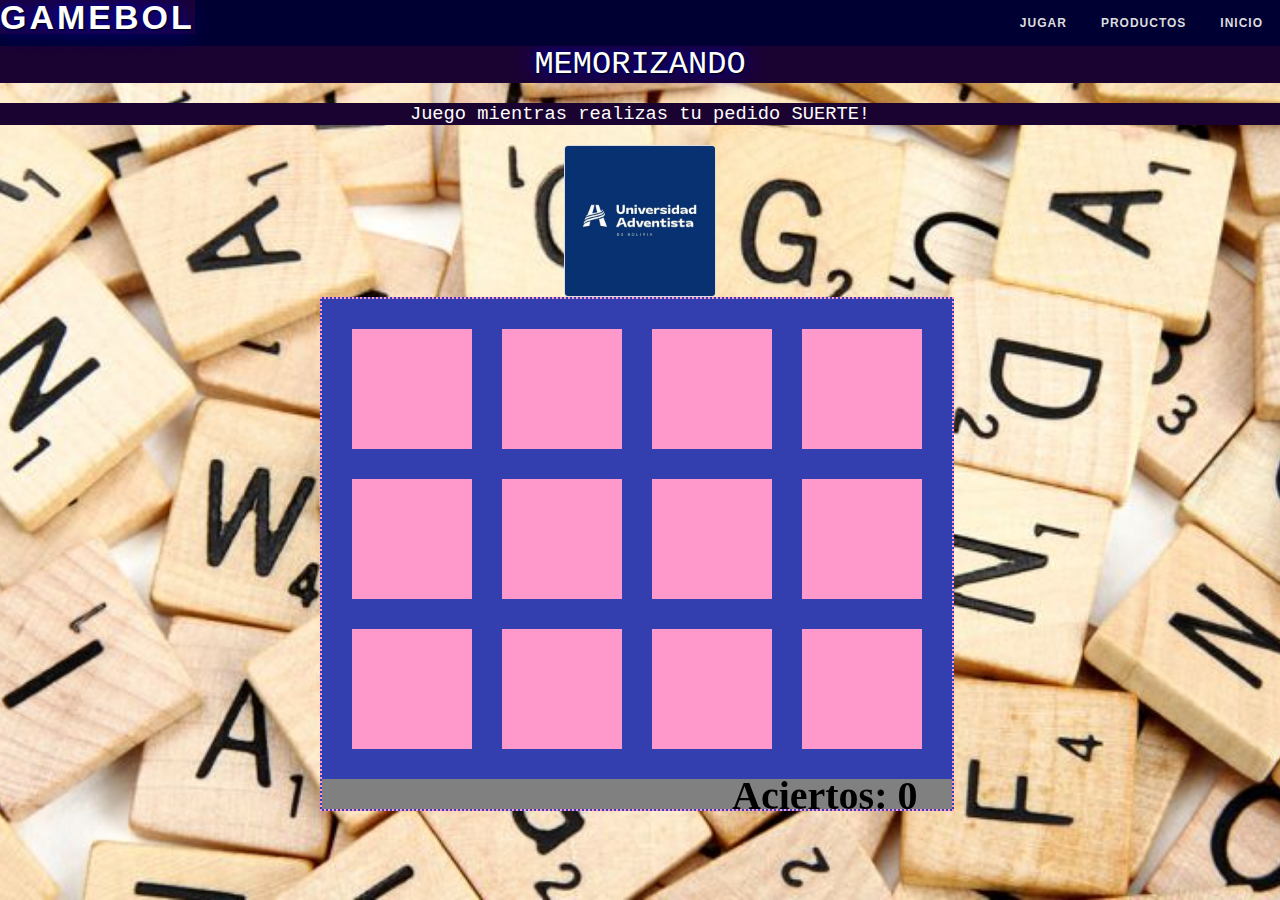
<file: juego.html>
<head>
    <link rel="stylesheet" href="style.css">
	<script language="javascript" type="text/javascript">
		var ctx, canvas;
		var primerCarta = true;
		var cartaPrimera, cartaSegunda;
		var colorDelante="#FF99CC";
		var colorAtras="#FF99CC";
		var colorCanvas="#FF99CC";
		var inicioX=30;
		var inicioY=30;
		var cartaMargen=30;
		var cartaLon=30;
		var cartaAncho=cartaLon*4;
		var cartaAlto=cartaLon*4;
		var cartas_array=new Array();
		var iguales=false;
		var cartas=0;
		
		var imagenes=new Array(6);
		function cargarImagenes(){

		}
		
		window.onload = cargarImagenes;
	
		function cargarImagenes(){
			imagenes[cartas] = new Image();
			imagenes[cartas].src = "images/"+cartas+".jpg";

			cartas++;
			if(cartas<6){
				imagenes[cartas-1].onload = cargarImagenes;
			}else{
				imagenes[cartas-1].onload = iniciar;
			}
		}
		
		function iniciar(){
			cartas=0;
			canvas=document.getElementById("miCanvas");
			canvas.width=630;
			canvas.height=510;
			if(canvas && canvas.getContext){
				ctx = canvas.getContext("2d");
				if(ctx){
					canvas.removeEventListener("click",iniciar,false);
					canvas.addEventListener("click",selecciona,false);
					tablero();
					barajar();
					aciertos();
				}else{
					document.write("Tu navegador no soporta canvas");
				}
			}
		}

		function tablero(){
			var i, j;
			var carta;
			var x=inicioX;
			var y=inicioY;
			for(i=0; i<4; i++){
				for(j=0; j<3; j++){
					carta=new Carta(x,y,cartaAncho,cartaAlto,i);
					cartas_array.push(carta);
					carta.dibuja();
					
					y +=inicioY+cartaAlto;
				}
				y = inicioY;
				x+=cartaAncho+cartaMargen;
			}
		}
		
		function Carta(x,y,ancho,largo,info){
			this.x=x;
			this.y=y;
			this.ancho=ancho;
			this.largo=largo;
			this.info=info;
			this.dibuja=dibujaCarta;
		}
		function dibujaCarta(){
			ctx.fillStyle=colorAtras;


			ctx.fillRect(this.x,this.y,this.ancho,this.largo);
		}

		
		function barajar(){
			var i,j;
			var aTemp1= new Array();
			var aTemp2= new Array();
			var lon=cartas_array.length/2;
			for(i=0; i<lon;i++){
				do{
					j=Math.floor(Math.random()*lon);
				}while(aTemp1.indexOf(j)!=-1)
				aTemp1.push(j);
				do{
					j=Math.floor(Math.random()*lon);
				}while(aTemp2.indexOf(j)!=-1)
				aTemp2.push(j);	
			}
			aTemp1 = aTemp2.concat(aTemp1);
			for(i=0; i<lon*2; i++){
				cartas_array[i].info=aTemp1[i];
			}
		}
		
		function ajusta(xx,yy){
			var posCanvas = canvas.getBoundingClientRect();
			var x = xx-posCanvas.left;
			var y = yy-posCanvas.top;
			return {x:x,y:y}
		}
		function selecciona(e){
			var pos=ajusta(e.clientX,e.clientY);
			//alert(pos.x+','+pos.y);
			
			for(var i=0; i<cartas_array.length; i++){
				var carta = cartas_array[i];
				if(carta.x>0){
					if( (pos.x>carta.x) && (pos.x<carta.x+carta.ancho) && (pos.y>carta.y) && (pos.y<carta.y+carta.largo)){
						if((primerCarta) || (i!=cartaPrimera)) {
							break;
						}
					}
				}
			}
			if(i<cartas_array.length){
				if(primerCarta){
					cartaPrimera=i;
					primerCarta=false;
					pinta(carta);
				}else{
					canvas.removeEventListener("click",selecciona,false);
					cartaSegunda=i;
					pinta(carta);
					primerCarta=true;
					if(cartas_array[cartaPrimera].info==cartas_array[cartaSegunda].info){
						iguales=true;
						cartas++;
						aciertos();
					}else{
						iguales=false;
					}
					setTimeout(volteaCarta,1000);
				}
			}
		}
		function pinta(carta){
			ctx.fillStyle = colorDelante;
			ctx.fillRect(carta.x,carta.y,carta.ancho,carta.largo);
			
			ctx.font="bold 40px comic";
			ctx.fillStyle = "black";
			//ctx.fillText(String(carta.info), carta.x+carta.ancho/2-10, carta.y+carta.largo/2+10);
			ctx.drawImage(imagenes[carta.info],carta.x,carta.y,carta.ancho,carta.largo);
		}
		function volteaCarta(){
			if(!iguales){
				cartas_array[cartaPrimera].dibuja();
				cartas_array[cartaSegunda].dibuja();
			}else{
				ctx.clearRect(	cartas_array[cartaPrimera].x,
								cartas_array[cartaPrimera].y,
								cartas_array[cartaPrimera].ancho,
								cartas_array[cartaPrimera].largo);
				
				ctx.clearRect(	cartas_array[cartaSegunda].x,
								cartas_array[cartaSegunda].y,
								cartas_array[cartaSegunda].ancho,
								cartas_array[cartaSegunda].largo);
				
				cartas_array[cartaPrimera].x = -1;
				cartas_array[cartaSegunda].x = -1;
			}
			if(cartas<6){
				canvas.addEventListener("click",selecciona,false);
			}else{
				cartas=0;
				cartas_array=[];
				canvas.addEventListener("click",iniciar,false);
				ctx.fillStyle="white";
				ctx.fillText("FELICIDADES",120,canvas.height/2);
			}
		}
		
		function aciertos(){
			ctx.save();
			ctx.clearRect(0,480,canvas.width,canvas.height);
			ctx.fillStyle="gray"
			ctx.fillRect(0,480,canvas.width,canvas.height);
			ctx.font = "bold 40px comic";
			ctx.fillStyle="black";
			ctx.fillText("Aciertos: "+String(cartas),canvas.width-220,510);
			ctx.restore();
		}
	</script>
	<style>
		body{
			width: 100%;
			margin: auto;
			font:100% /1.5;
			font-family:courier,arial,helvética;
			background-image:url(images/fondo1.jpg);
			background-position:center center;
			background-attachment:fixed;
			background-repeat:no-repeat;
			background-size:cover;

		}
		h1, h3{
			text-align:center;
			font-family:Zapf-Chancery,courier,arial,helvética;
			color: #ffffff;
			background-color: #1b0331;
  			font-weight: 400;
  			margin: 0 0 20px 0;
  			padding: 0;
		}
		#miCanvas{
			border:dotted 2px #FF99CC;
			background: #333FAF;
            margin-left: 25%;
		}
		img {
		position:static;
  padding: 0;
  margin: 0;
  width: 150px;
  height: 150px;
}
		

	</style>
	
</head>
<body>
	<div id='cssmenu'>
        <ul>
            <div id="logo" class="pull-left">
                <h1>
                    GAMEBOL
                </h1>
            </div>
        <li><a href='index.html'>Inicio</a></li>
              <li class='active'><a href='#'>PRODUCTOS</a>
              <ul>
                 <li><a href='carrito.html'>CATALOGO</a>
                 </li>
              </ul>
           </li>
            <li class='active'><a href='juego.html'>JUGAR</a></li>
        </div>
	<h1>MEMORIZANDO</h1>
	<h3>Juego mientras realizas tu pedido SUERTE!</h2>
	<header role="banner" class="encabezado">
        <div class="contenedor" align="center">
            <img src="images/logo.jpg" width="150px" alt="Logo del Sitio">
            <div class="barra-encabezado">
               
                
            </div>
        </div>
    </header>
	<canvas id="miCanvas"></canvas>
</body>
</file>
<file: style.css>
#container img{
    margin: 0 auto;
     
}
#container1{
    width: 69%;
    height: 500px;
    float: left;
    margin-right: 10px;
   
}
#container2{
    width: 100%;
    height: 250px;
    background-color: rgba(250, 249, 252, 0.753);
    float: left;
    
}
#container3{
  width: 34%;
  height: 155px;
  background-color: #ffffff;
  float: left;
  border: 1px solid #fa4ec6;
  border-radius: 4px;
  margin-right: 10px;
  
}
#container4{
  width: 30%;
  height: 155px;
  background-color: rgb(255, 255, 255);
  float: left;
  border: 1px solid rgb(76, 0, 253);
  border-radius: 4px;
  
}
#seccion1{
  width: 69%;
  height: 100%;
  float: left;
  border: 1px solid #ddd;
  border-radius: 4px;
  margin-right: 10px;
}
#seccion2{
  width: 30%;
  height: 500px;
  float: left;
  border: 1px solid rgb(76, 0, 253);
  border-radius: 4px;
}
#container5{
  width: 49%;
  height: 150px; 
  float: left;
  border: 1px solid #fa4ec6;
  border-radius: 4px;
  margin-right: 10px;
  
}
#container6{
  width: 49%;
  height: 150px;
  background-color: rgb(255, 255, 255);
  float: left;
  border: 1px solid rgb(76, 0, 253);
  border-radius: 4px;
  
}
#container7{
  width: 100%;
  
  background-color: rgb(254, 254, 255);
  float: left;
  border: 1px solid #ddd;
  border-radius: 4px;
  
}
#container8{
  width: 30%;
  height: 100%;
  background-color: rgb(245, 245, 247);
  float: left;
  border: 1px solid rgb(76, 0, 253);
  border-radius: 4px;
  
}
.slider-container {
  display: flex;
  width: 100%;
  overflow-x: scroll;
  scroll-snap-type: x mandatory;
}

.slider-container img {
  flex: 0 0 100%;
  width: 100%;
  height: 500px;
  object-fit: cover;
  scroll-snap-align: center;
}
h1 {
    color: white;
    text-shadow: 1px 1px 2px black, 0 0 25px blue, 0 0 5px darkblue;
}
img {
    border: 1px solid #ddd;
    border-radius: 4px;
    padding: 5px;
    width: 100%;
    height: 100%;
}
#flot{
  float: left;
}
.btn{
  font-family: Montserrat-Bold;
  font-size: 15px;
  line-height: 1.5;
  color: #fa4ec6;
margin-left: 50px;
  width: 50%;
  height: 50px;
  border-radius: 25px;
  background: #000033;
  display: -webkit-box;
  display: -webkit-flex;
  display: -moz-box;
  display: -ms-flexbox;
  display: flex;
  justify-content: center;
  align-items: center;
  padding: 0 25px;

  -webkit-transition: all 0.4s;
  -o-transition: all 0.4s;
  -moz-transition: all 0.4s;
  transition: all 0.4s;

  position: relative;
  z-index: 1;
}
.btn::before {
  content: "";
  display: block;
  position: absolute;
  z-index: -1;
  width: 100%;
  height: 100%;
  border-radius: 25px;
  top: 0;
  left: 0;
  background: #fa4ec6;;
  background: -webkit-linear-gradient(left, #fa4ec6, #000033);
  background: -o-linear-gradient(left, #fa4ec6, #000033);
  background: -moz-linear-gradient(left, #fa4ec6, #000033);
  background: linear-gradient(left, #fa4ec6, #000033);
  -webkit-transition: all 0.4s;
  -o-transition: all 0.4s;
  -moz-transition: all 0.4s;
  transition: all 0.4s;
  opacity: 0;
}

#boliviano,#resul{
  font-family: Montserrat-Bold;
  font-size: 15px;
  line-height: 1.2;
  color: #000033;
  display: block;
  width: 50%;
  margin-left: 10%;
  background: #CCCCFF;
  height: 50px;
  border-radius: 25px;
  padding: 0 30px 0 53px;
}
#boliviano:hover, #pesos:focus{
  border: 1px solid rgb(145, 21, 170);
      
}

img:hover {
    box-shadow: 0 0 2px 1px rgba(0, 140, 186, 0.5);
}
#cssmenu,
#cssmenu ul,
#cssmenu ul li,
#cssmenu ul li a,
#cssmenu #menu-button {
  
  margin: 0;
  padding: 0;
  border: 0;
  list-style: none;
  line-height: 1;
  display: block;
  position: relative;
  -webkit-box-sizing: border-box;
  -moz-box-sizing: border-box;
  box-sizing: border-box;
   font-family: Montserrat, sans-serif;
}
#cssmenu:after,
#cssmenu > ul:after {
  content: ".";
  display: block;
  clear: both;
  visibility: hidden;
  line-height: 0;
  height: 0;
}
#cssmenu #menu-button {
  display: none;
}
#cssmenu {
  font-family: Montserrat, sans-serif;
  background: #000033;
}
#cssmenu > ul > li {
  float: right;
}
#cssmenu.align-center > ul {
  font-size: 0;
  text-align: center;
}
#cssmenu.align-center > ul > li {
  display: inline-block;
  float: none;
}
#cssmenu.align-center ul ul {
  text-align: left;
}
#cssmenu.align-right > ul > li {
  float: right;
}
#cssmenu > ul > li > a {
  padding: 17px;
  font-size: 12px;
  letter-spacing: 1px;
  text-decoration: none;
  color: #dddddd;
  font-weight: 700;
  text-transform: uppercase;
}
#cssmenu > ul > li:hover > a {
  color: #ffffff;
}
#cssmenu > ul > li.has-sub > a {
  padding-right: 30px;
}
#cssmenu > ul > li.has-sub > a:after {
  position: absolute;
  top: 22px;
  right: 11px;
  width: 8px;
  height: 2px;
  display: block;
  background: #dddddd;
  content: '';
}
#cssmenu > ul > li.has-sub > a:before {
  position: absolute;
  top: 19px;
  right: 14px;
  display: block;
  width: 2px;
  height: 8px;
  background: #dddddd;
  content: '';
  -webkit-transition: all .25s ease;
  -moz-transition: all .25s ease;
  -ms-transition: all .25s ease;
  -o-transition: all .25s ease;
  transition: all .25s ease;
}
#cssmenu > ul > li.has-sub:hover > a:before {
  top: 23px;
  height: 0;
}
#cssmenu ul ul {
  position: absolute;
  left: -9999px;
}
#cssmenu.align-right ul ul {
  text-align: right;
}
#cssmenu ul ul li {
  height: 0;
  -webkit-transition: all .25s ease;
  -moz-transition: all .25s ease;
  -ms-transition: all .25s ease;
  -o-transition: all .25s ease;
  transition: all .25s ease;
}
#cssmenu li:hover > ul {
  left: auto;
}
#cssmenu.align-right li:hover > ul {
  left: auto;
  right: 0;
}
#cssmenu li:hover > ul > li {
  height: 35px;
}
#cssmenu ul ul ul {
  margin-left: 100%;
  top: 0;
}
#cssmenu.align-right ul ul ul {
  margin-left: 0;
  margin-right: 100%;
}
#cssmenu ul ul li a {
  border-bottom: 1px solid rgba(150, 150, 150, 0.15);
  padding: 11px 15px;
  width: 170px;
  font-size: 12px;
  text-decoration: none;
  color: #dddddd;
  font-weight: 400;
  background: #000033;
}
#cssmenu ul ul li:last-child > a,
#cssmenu ul ul li.last-item > a {
  border-bottom: 0;
}
#cssmenu ul ul li:hover > a,
#cssmenu ul ul li a:hover {
  color: #ffffff;
}
#cssmenu ul ul li.has-sub > a:after {
  position: absolute;
  top: 16px;
  right: 11px;
  width: 8px;
  height: 2px;
  display: block;
  background: #dddddd;
  content: '';
}
#cssmenu.align-right ul ul li.has-sub > a:after {
  right: auto;
  left: 11px;
}
#cssmenu ul ul li.has-sub > a:before {
  position: absolute;
  top: 13px;
  right: 14px;
  display: block;
  width: 2px;
  height: 8px;
  background: #dddddd;
  content: '';
  -webkit-transition: all .25s ease;
  -moz-transition: all .25s ease;
  -ms-transition: all .25s ease;
  -o-transition: all .25s ease;
  transition: all .25s ease;
}
#cssmenu.align-right ul ul li.has-sub > a:before {
  right: auto;
  left: 14px;
}
#cssmenu ul ul > li.has-sub:hover > a:before {
  top: 17px;
  height: 0;
}
@media all and (max-width: 768px), only screen and (-webkit-min-device-pixel-ratio: 2) and (max-width: 1024px), only screen and (min--moz-device-pixel-ratio: 2) and (max-width: 1024px), only screen and (-o-min-device-pixel-ratio: 2/1) and (max-width: 1024px), only screen and (min-device-pixel-ratio: 2) and (max-width: 1024px), only screen and (min-resolution: 192dpi) and (max-width: 1024px), only screen and (min-resolution: 2dppx) and (max-width: 1024px) {
  #cssmenu {
    width: 100%;
  }
  #cssmenu ul {
    width: 100%;
    display: none;
  }
  #cssmenu.align-center > ul {
    text-align: left;
  }
  #cssmenu ul li {
    width: 100%;
    border-top: 1px solid rgba(120, 120, 120, 0.2);
  }
  #cssmenu ul ul li,
  #cssmenu li:hover > ul > li {
    height: auto;
  }
  #cssmenu ul li a,
  #cssmenu ul ul li a {
    width: 100%;
    border-bottom: 0;
  }
  #cssmenu > ul > li {
    float: none;
  }
  #cssmenu ul ul li a {
    padding-left: 25px;
  }
  #cssmenu ul ul ul li a {
    padding-left: 35px;
  }
  #cssmenu ul ul li a {
    color: #dddddd;
    background: none;
  }
  #cssmenu ul ul li:hover > a,
  #cssmenu ul ul li.active > a {
    color: #ffffff;
  }
  #cssmenu ul ul,
  #cssmenu ul ul ul,
  #cssmenu.align-right ul ul {
    position: relative;
    left: 0;
    width: 100%;
    margin: 0;
    text-align: left;
  }
  #cssmenu > ul > li.has-sub > a:after,
  #cssmenu > ul > li.has-sub > a:before,
  #cssmenu ul ul > li.has-sub > a:after,
  #cssmenu ul ul > li.has-sub > a:before {
    display: none;
  }
  #cssmenu #menu-button {
    display: block;
    padding: 17px;
    color: #dddddd;
    cursor: pointer;
    font-size: 12px;
    text-transform: uppercase;
    font-weight: 700;
  }
  #cssmenu #menu-button:after {
    position: absolute;
    top: 22px;
    right: 17px;
    display: block;
    height: 4px;
    width: 20px;
    border-top: 2px solid #dddddd;
    border-bottom: 2px solid #dddddd;
    content: '';
  }
  #cssmenu #menu-button:before {
    position: absolute;
    top: 16px;
    right: 17px;
    display: block;
    height: 2px;
    width: 20px;
    background: #dddddd;
    content: '';
  }
  #cssmenu #menu-button.menu-opened:after {
    top: 23px;
    border: 0;
    height: 2px;
    width: 15px;
    background: #ffffff;
    -webkit-transform: rotate(45deg);
    -moz-transform: rotate(45deg);
    -ms-transform: rotate(45deg);
    -o-transform: rotate(45deg);
    transform: rotate(45deg);
  }
  #cssmenu #menu-button.menu-opened:before {
    top: 23px;
    background: #ffffff;
    width: 15px;
    -webkit-transform: rotate(-45deg);
    -moz-transform: rotate(-45deg);
    -ms-transform: rotate(-45deg);
    -o-transform: rotate(-45deg);
    transform: rotate(-45deg);
  }
  #cssmenu .submenu-button {
    position: absolute;
    z-index: 99;
    right: 0;
    top: 0;
    display: block;
    border-left: 1px solid rgba(120, 120, 120, 0.2);
    height: 46px;
    width: 46px;
    cursor: pointer;
  }
  #cssmenu .submenu-button.submenu-opened {
    background: #262626;
  }
  #cssmenu ul ul .submenu-button {
    height: 34px;
    width: 34px;
  }
  #cssmenu .submenu-button:after {
    position: absolute;
    top: 22px;
    right: 19px;
    width: 8px;
    height: 2px;
    display: block;
    background: #dddddd;
    content: '';
  }
  #cssmenu ul ul .submenu-button:after {
    top: 15px;
    right: 13px;
  }
  #cssmenu .submenu-button.submenu-opened:after {
    background: #ffffff;
  }
  #cssmenu .submenu-button:before {
    position: absolute;
    top: 19px;
    right: 22px;
    display: block;
    width: 2px;
    height: 8px;
    background: #dddddd;
    content: '';
  }
  #cssmenu ul ul .submenu-button:before {
    top: 12px;
    right: 16px;
  }
  #cssmenu .submenu-button.submenu-opened:before {
    display: none;
  }
}

/*tablas*/
#customers {

    font-family: "Trebuchet MS", Arial, Helvetica, sans-serif;
    border-collapse: collapse;
    width: 80%;
    text-align: center;
    color: black;

}

#customers td, #customers th {
    border: 1px solid #000033;
    padding: 8px;
}

#customers tr:nth-child(even){background-color: #0066CC;}

#customers tr:hover {background-color: #000099;}

#customers th {
    padding-top: 12px;
    padding-bottom: 12px;
    text-align: right;
    background-color: #000033;
    color: white;
    text-align: center;
}

#logo {
  float: left;
}


@media (min-width: 1000px) {
 #logo {
    padding-left: : 60px;
  }
}

#logo h1 {
  font-size: 34px;
  margin: 0;
  padding: 0;
  line-height: 1;
  font-family: "Montserrat", sans-serif;
  font-weight: 700;
  letter-spacing: 3px;
}

#logo h1 a, #logo h1 a:hover {
  color: #fff;
  padding-left: 10px;
  border-left: 4px solid #18d26e;
}

#logo img {
  padding: 0;
  margin: 0;
}

@media (max-width: 768px) {
  #logo h1 {
    font-size: 28px;
  }
  #logo img {
    max-height: 15px;
  }
</file>
